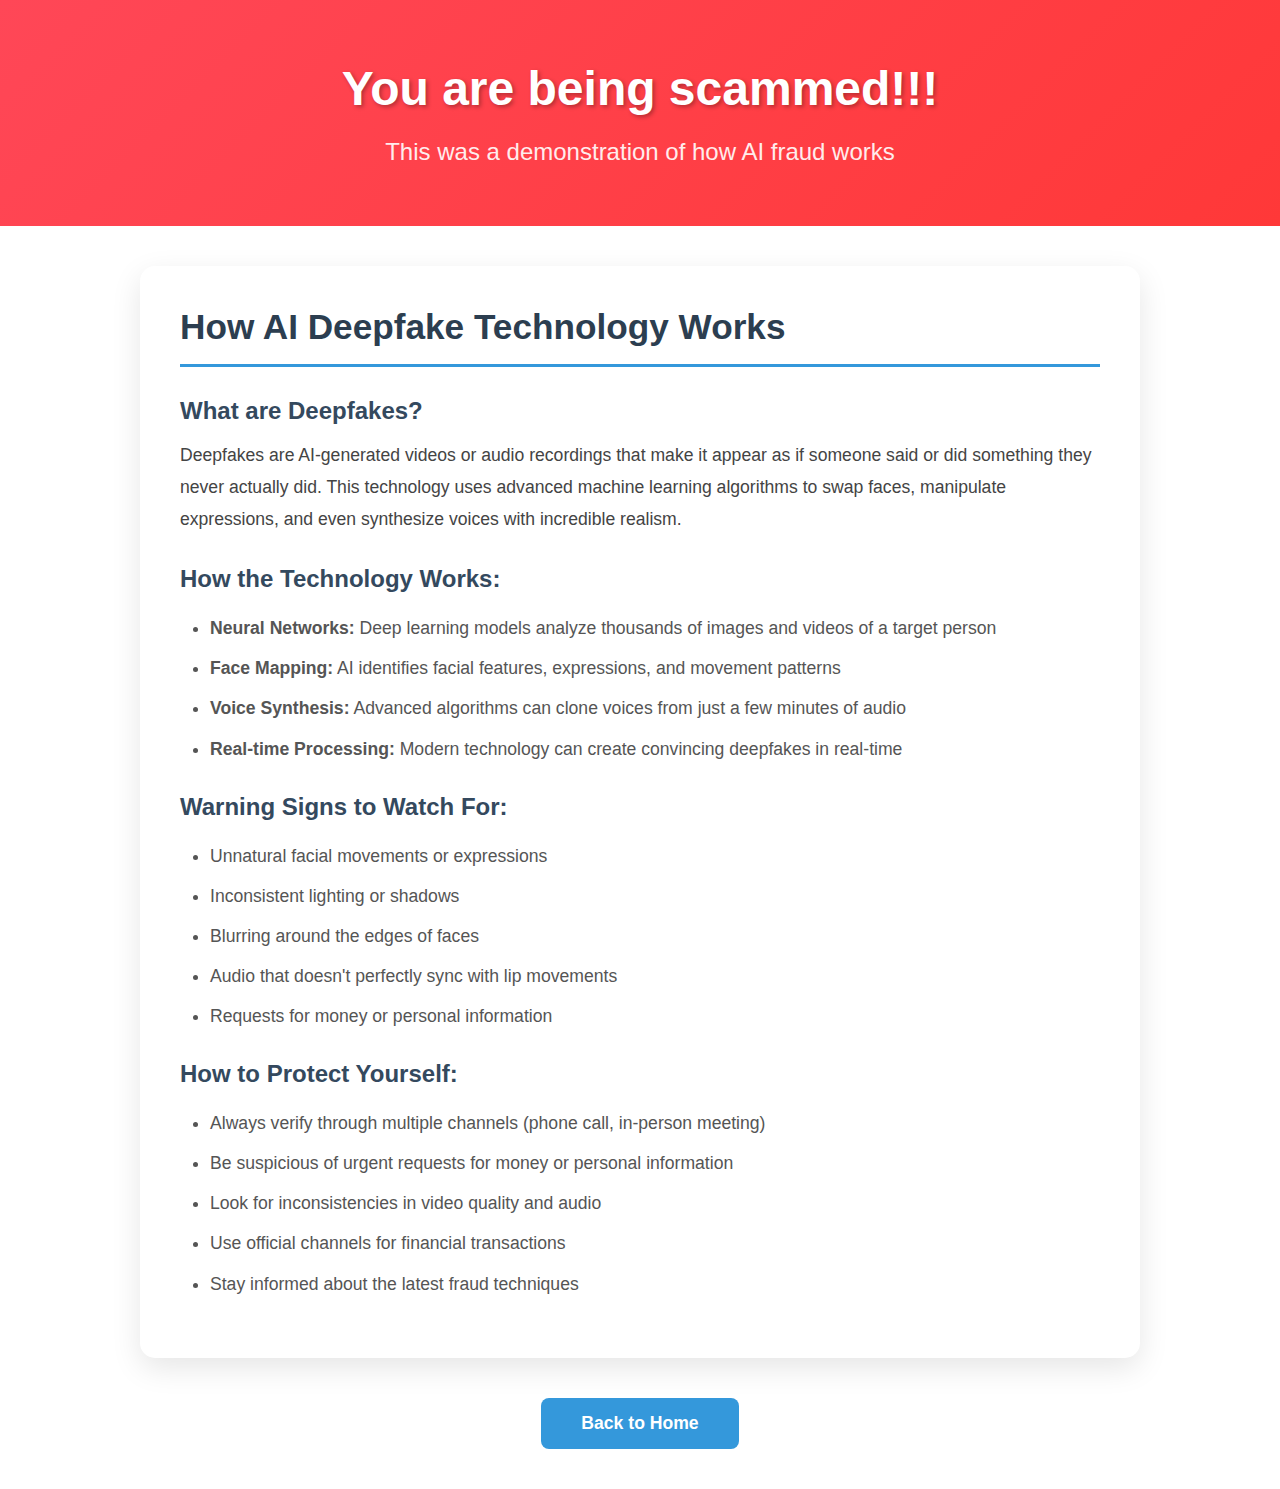
<file: reveal.html>
<!DOCTYPE html>
<html lang="en">
  <head>
    <meta charset="UTF-8" />
    <meta name="viewport" content="width=device-width, initial-scale=1.0" />
    <title>Fraud Revealed - AI Awareness</title>
    <link rel="stylesheet" href="styles.css" />
    <style>
      /* 特殊样式用于警告页面 */
      .warning-header {
        background: linear-gradient(135deg, #ff4757, #ff3838);
        color: white;
        text-align: center;
        padding: 60px 20px;
        margin-bottom: 40px;
      }

      .warning-title {
        font-size: 3em;
        font-weight: 900;
        text-shadow: 2px 2px 4px rgba(0, 0, 0, 0.3);
        margin-bottom: 20px;
        animation: pulse 2s infinite;
      }

      @keyframes pulse {
        0% {
          transform: scale(1);
        }
        50% {
          transform: scale(1.05);
        }
        100% {
          transform: scale(1);
        }
      }

      .warning-subtitle {
        font-size: 1.5em;
        font-weight: 500;
        opacity: 0.9;
      }

      .explanation-section {
        background-color: #fff;
        padding: 40px;
        border-radius: 15px;
        box-shadow: 0 10px 30px rgba(0, 0, 0, 0.1);
        margin: 40px auto;
        max-width: 1000px;
      }

      .tech-explanation h2 {
        color: #2c3e50;
        font-size: 2.2em;
        margin-bottom: 30px;
        border-bottom: 3px solid #3498db;
        padding-bottom: 15px;
      }

      .tech-explanation h3 {
        color: #34495e;
        font-size: 1.5em;
        margin: 30px 0 15px;
        font-weight: 600;
      }

      .tech-explanation p {
        font-size: 1.1em;
        line-height: 1.8;
        color: #444;
        margin-bottom: 20px;
      }

      .tech-explanation ul {
        margin: 20px 0;
        padding-left: 30px;
      }

      .tech-explanation li {
        font-size: 1.1em;
        line-height: 1.6;
        color: #555;
        margin-bottom: 12px;
      }

      .back-button {
        text-align: center;
        margin: 40px 0;
      }

      .btn-back {
        background-color: #3498db;
        color: white;
        padding: 15px 40px;
        border: none;
        border-radius: 8px;
        font-size: 1.1em;
        font-weight: 600;
        cursor: pointer;
        text-decoration: none;
        display: inline-block;
        transition: all 0.3s ease;
      }

      .btn-back:hover {
        background-color: #2980b9;
        transform: translateY(-2px);
      }
    </style>
  </head>
  <body>
    <div class="container">
      <!-- 警告标题区域 -->
      <section class="warning-header">
        <h1 class="warning-title" id="warning-title">
          You are being scammed!!!
        </h1>
        <p class="warning-subtitle" id="warning-subtitle">
          This was a demonstration of how AI fraud works
        </p>
      </section>

      <!-- 技术解释区域 -->
      <section class="explanation-section">
        <div class="tech-explanation" id="content-en">
          <h2>How AI Deepfake Technology Works</h2>

          <h3>What are Deepfakes?</h3>
          <p>
            Deepfakes are AI-generated videos or audio recordings that make it
            appear as if someone said or did something they never actually did.
            This technology uses advanced machine learning algorithms to swap
            faces, manipulate expressions, and even synthesize voices with
            incredible realism.
          </p>

          <h3>How the Technology Works:</h3>
          <ul>
            <li>
              <strong>Neural Networks:</strong> Deep learning models analyze
              thousands of images and videos of a target person
            </li>
            <li>
              <strong>Face Mapping:</strong> AI identifies facial features,
              expressions, and movement patterns
            </li>
            <li>
              <strong>Voice Synthesis:</strong> Advanced algorithms can clone
              voices from just a few minutes of audio
            </li>
            <li>
              <strong>Real-time Processing:</strong> Modern technology can
              create convincing deepfakes in real-time
            </li>
          </ul>

          <h3>Warning Signs to Watch For:</h3>
          <ul>
            <li>Unnatural facial movements or expressions</li>
            <li>Inconsistent lighting or shadows</li>
            <li>Blurring around the edges of faces</li>
            <li>Audio that doesn't perfectly sync with lip movements</li>
            <li>Requests for money or personal information</li>
          </ul>

          <h3>How to Protect Yourself:</h3>
          <ul>
            <li>
              Always verify through multiple channels (phone call, in-person
              meeting)
            </li>
            <li>
              Be suspicious of urgent requests for money or personal information
            </li>
            <li>Look for inconsistencies in video quality and audio</li>
            <li>Use official channels for financial transactions</li>
            <li>Stay informed about the latest fraud techniques</li>
          </ul>
        </div>

        <div class="tech-explanation" id="content-nl" style="display: none">
          <h2>Hoe AI Deepfake Technologie Werkt</h2>

          <h3>Wat zijn Deepfakes?</h3>
          <p>
            Deepfakes zijn door AI gegenereerde video's of audio-opnames die
            doen lijken alsof iemand iets heeft gezegd of gedaan wat ze nooit
            werkelijk hebben gedaan. Deze technologie gebruikt geavanceerde
            machine learning algoritmen om gezichten te verwisselen, expressies
            te manipuleren en zelfs stemmen te synthetiseren met ongelooflijk
            realisme.
          </p>

          <h3>Hoe de Technologie Werkt:</h3>
          <ul>
            <li>
              <strong>Neurale Netwerken:</strong> Deep learning modellen
              analyseren duizenden afbeeldingen en video's van een doelpersoon
            </li>
            <li>
              <strong>Gezichtsmapping:</strong> AI identificeert
              gezichtskenmerken, expressies en bewegingspatronen
            </li>
            <li>
              <strong>Stemsynthese:</strong> Geavanceerde algoritmen kunnen
              stemmen klonen met slechts enkele minuten audio
            </li>
            <li>
              <strong>Real-time Verwerking:</strong> Moderne technologie kan
              overtuigende deepfakes in real-time creëren
            </li>
          </ul>

          <h3>Waarschuwingssignalen om Op te Letten:</h3>
          <ul>
            <li>Onnatuurlijke gezichtsbewegingen of expressies</li>
            <li>Inconsistente belichting of schaduwen</li>
            <li>Vervaging rond de randen van gezichten</li>
            <li>Audio die niet perfect synchroniseert met lipbewegingen</li>
            <li>Verzoeken om geld of persoonlijke informatie</li>
          </ul>

          <h3>Hoe Jezelf te Beschermen:</h3>
          <ul>
            <li>
              Verifieer altijd via meerdere kanalen (telefoongesprek,
              persoonlijke ontmoeting)
            </li>
            <li>
              Wees achterdochtig bij urgente verzoeken om geld of persoonlijke
              informatie
            </li>
            <li>Let op inconsistenties in videokwaliteit en audio</li>
            <li>Gebruik officiële kanalen voor financiële transacties</li>
            <li>Blijf geïnformeerd over de nieuwste fraudetechnieken</li>
          </ul>
        </div>
      </section>

      <!-- 返回按钮 -->
      <section class="back-button">
        <a href="index.html" class="btn-back" id="back-btn"> Back to Home </a>
      </section>
    </div>

    <script>
      // 根据URL参数自动设置语言
      document.addEventListener("DOMContentLoaded", function () {
        const contentEN = document.getElementById("content-en");
        const contentNL = document.getElementById("content-nl");
        const warningTitle = document.getElementById("warning-title");
        const warningSubtitle = document.getElementById("warning-subtitle");
        const backBtn = document.getElementById("back-btn");

        // 获取URL参数
        const urlParams = new URLSearchParams(window.location.search);
        const lang = urlParams.get("lang") || "en"; // 默认为英语

        // 根据语言参数设置内容
        if (lang === "nl") {
          // 荷兰语版本
          contentEN.style.display = "none";
          contentNL.style.display = "block";
          warningTitle.innerText = "Je wordt opgelicht!!!";
          warningSubtitle.innerText =
            "Dit was een demonstratie van hoe AI-fraude werkt";
          backBtn.innerText = "Terug naar Home";
        } else {
          // 英语版本（默认）
          contentEN.style.display = "block";
          contentNL.style.display = "none";
          warningTitle.innerText = "You are being scammed!!!";
          warningSubtitle.innerText =
            "This was a demonstration of how AI fraud works";
          backBtn.innerText = "Back to Home";
        }
      });
    </script>
  </body>
</html>
</file>
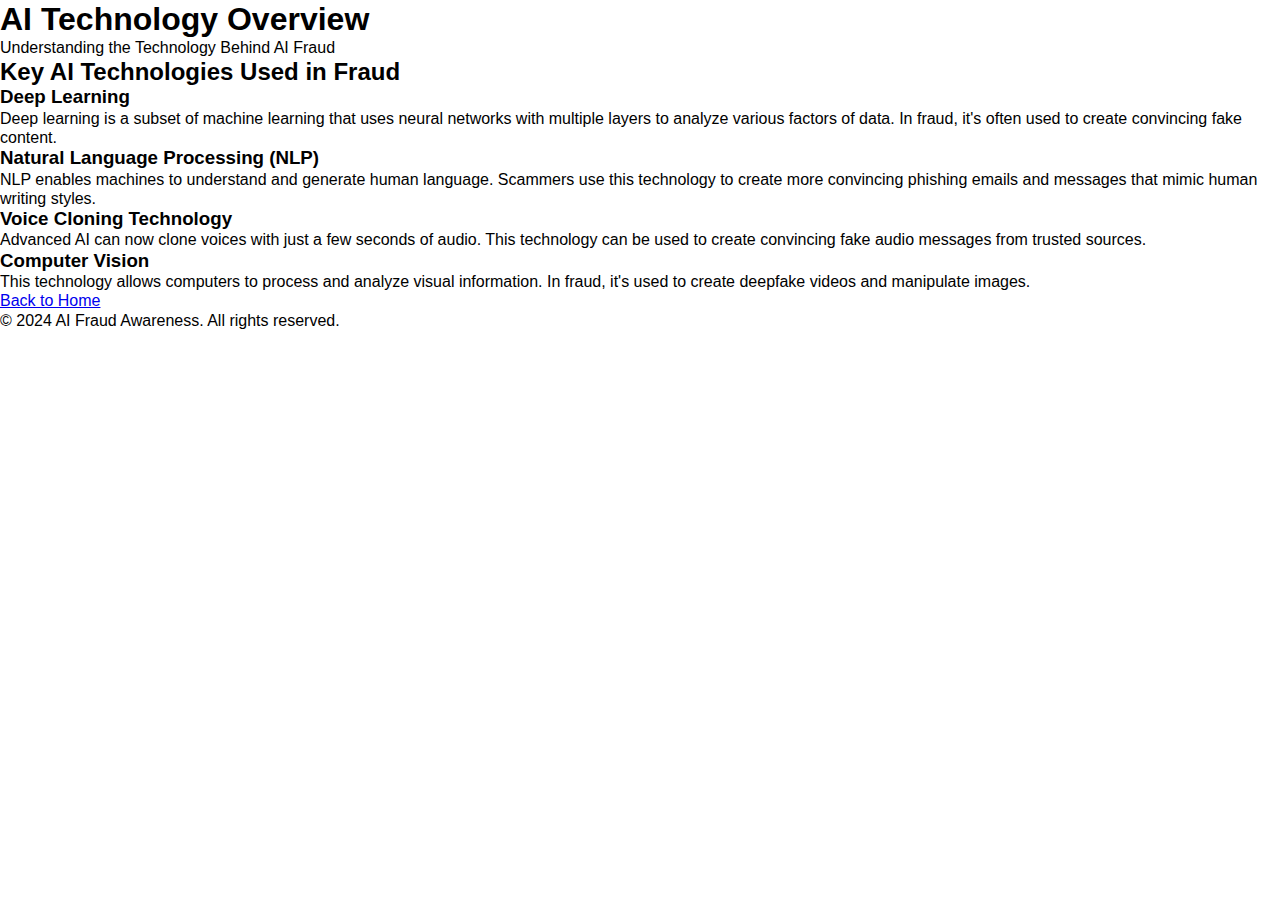
<file: technology.html>
<!DOCTYPE html>
<html lang="en">
  <head>
    <meta charset="UTF-8" />
    <meta name="viewport" content="width=device-width, initial-scale=1.0" />
    <title>AI Technology Overview - AI Fraud Awareness</title>
    <link rel="stylesheet" href="styles.css" />
  </head>
  <body>
    <div class="container">
      <header>
        <h1>AI Technology Overview</h1>
        <p class="subtitle">Understanding the Technology Behind AI Fraud</p>
      </header>

      <main>
        <section class="content-section">
          <h2>Key AI Technologies Used in Fraud</h2>

          <article class="tech-section">
            <h3>Deep Learning</h3>
            <p>
              Deep learning is a subset of machine learning that uses neural
              networks with multiple layers to analyze various factors of data.
              In fraud, it's often used to create convincing fake content.
            </p>
          </article>

          <article class="tech-section">
            <h3>Natural Language Processing (NLP)</h3>
            <p>
              NLP enables machines to understand and generate human language.
              Scammers use this technology to create more convincing phishing
              emails and messages that mimic human writing styles.
            </p>
          </article>

          <article class="tech-section">
            <h3>Voice Cloning Technology</h3>
            <p>
              Advanced AI can now clone voices with just a few seconds of audio.
              This technology can be used to create convincing fake audio
              messages from trusted sources.
            </p>
          </article>

          <article class="tech-section">
            <h3>Computer Vision</h3>
            <p>
              This technology allows computers to process and analyze visual
              information. In fraud, it's used to create deepfake videos and
              manipulate images.
            </p>
          </article>

          <div class="cta-button">
            <a href="index.html" class="btn">Back to Home</a>
          </div>
        </section>
      </main>

      <footer>
        <p>© 2024 AI Fraud Awareness. All rights reserved.</p>
      </footer>
    </div>
    <script src="script.js"></script>
  </body>
</html>
</file>
<file: styles.css>
/* 全局样式重置 */
* {
  margin: 0;
  padding: 0;
  box-sizing: border-box;
}

body {
  font-family: "Inter", "Arial", sans-serif;
  line-height: 1.2;
  color: #000000;
  background-color: #ffffff;
}

.container {
  max-width: 1280px;
  margin: 0 auto;
  background-color: #ffffff;
}

/* 顶部横幅样式 */
.top-banner {
  width: 100%;
  height: 148px;
  overflow: hidden;
}

.top-banner img {
  width: 100%;
  height: 100%;
  object-fit: cover;
}

/* 语言选择器样式 */
.language-selector {
  text-align: center;
  padding: 20px 0;
  background-color: #ffffff;
}

.lang-btn {
  margin: 0 10px;
  padding: 12px 30px;
  background-color: #bdc3c7;
  border: none;
  cursor: pointer;
  border-radius: 5px;
  color: #fff;
  font-weight: 600;
  transition: all 0.3s ease;
}

.lang-btn.active {
  background-color: #01689b;
}

.lang-btn:hover {
  background-color: #01689b;
}

/* 主内容区域样式 */
.main-content {
  padding: 40px 95px;
  background-color: #ffffff;
}

.main-content h1 {
  font-family: "Inter", sans-serif;
  font-weight: 700;
  font-size: 20px;
  line-height: 1.21;
  color: #000000;
  margin-bottom: 20px;
}

.main-content p {
  font-family: "Inter", sans-serif;
  font-weight: 400;
  font-size: 20px;
  line-height: 1.21;
  color: #000000;
  margin-bottom: 20px;
}

.benefits-list {
  margin-top: 20px;
}

.benefits-list p {
  margin-bottom: 15px;
}

.benefits-list ul {
  list-style-position: inside;
  margin-left: 20px;
}

.benefits-list li {
  font-family: "Inter", sans-serif;
  font-weight: 400;
  font-size: 20px;
  line-height: 1.21;
  color: #000000;
  margin-bottom: 10px;
}

/* 信息卡片样式 */
.info-card {
  padding: 0 95px;
  margin-bottom: 40px;
}

.card-content {
  display: flex;
  align-items: stretch;
  background-color: #ddeff8;
  border-radius: 10px;
  padding: 0;
  position: relative;
  min-height: 321px;
  overflow: hidden;
}

.card-text {
  flex: 1;
  padding: 40px;
  padding-right: 20px;
  display: flex;
  flex-direction: column;
  justify-content: center;
}

.card-text h2 {
  font-family: "Inter", sans-serif;
  font-weight: 700;
  font-size: 20px;
  line-height: 1.21;
  color: #000000;
  margin-bottom: 20px;
}

.card-text p {
  font-family: "Inter", sans-serif;
  font-weight: 400;
  font-size: 20px;
  line-height: 1.21;
  color: #000000;
  margin-bottom: 30px;
}

.action-button {
  background-color: #01689b;
  color: #ffffff;
  border: none;
  padding: 15px 30px;
  border-radius: 5px;
  font-size: 16px;
  font-weight: 600;
  cursor: pointer;
  transition: all 0.3s ease;
  align-self: flex-start;
}

.action-button:hover {
  background-color: #014a6b;
}

.card-image {
  width: 246px;
  height: 321px;
  flex-shrink: 0;
  position: relative;
}

.card-image img {
  width: 100%;
  height: 100%;
  object-fit: cover;
  border-radius: 0 10px 10px 0;
}

/* 视频部分样式 */
.video-section {
  padding: 40px 103px;
  background-color: #ffffff;
}

.video-container {
  width: 100%;
  max-width: 1002px;
  height: 494px;
  margin: 0 auto;
  background-color: #d9d9d9;
  border-radius: 10px;
  overflow: hidden;
  display: flex;
  align-items: center;
  justify-content: center;
  position: relative;
}

video {
  width: 100%;
  height: 100%;
  object-fit: cover;
}

/* 底部横幅样式 */
.bottom-banner {
  background-color: #eef7fb;
  padding: 0 128px;
  height: 449px;
  display: flex;
  align-items: center;
  justify-content: center;
}

.bottom-banner img {
  max-width: 1004px;
  max-height: 439px;
  width: 100%;
  height: auto;
  object-fit: contain;
}

/* 响应式设计 */
@media (max-width: 1280px) {
  .container {
    max-width: 100%;
  }

  .main-content,
  .info-card {
    padding-left: 40px;
    padding-right: 40px;
  }

  .video-section {
    padding-left: 40px;
    padding-right: 40px;
  }

  .bottom-banner {
    padding-left: 40px;
    padding-right: 40px;
  }
}

@media (max-width: 768px) {
  .main-content h1 {
    font-size: 18px;
  }

  .main-content p,
  .benefits-list li,
  .card-text p {
    font-size: 16px;
  }

  .card-content {
    flex-direction: column;
    height: auto;
  }

  .card-image {
    width: 100%;
    height: 200px;
    margin-top: 20px;
  }

  .card-image img {
    border-radius: 0 0 10px 10px;
  }

  .video-container {
    height: 300px;
  }

  .main-content,
  .info-card,
  .video-section {
    padding-left: 20px;
    padding-right: 20px;
  }
}
</file>
